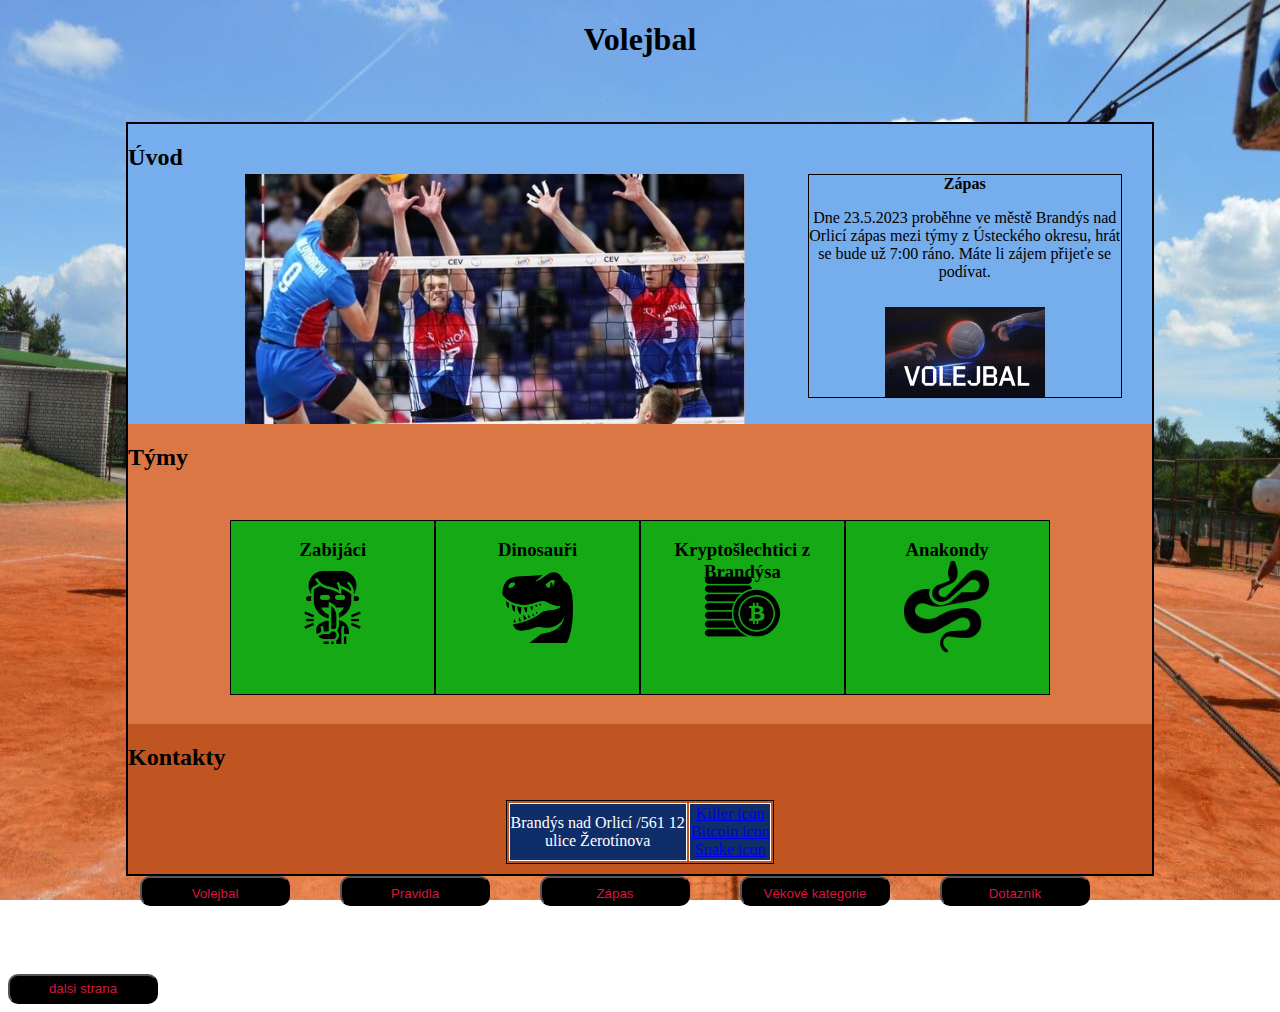
<file: index.html>
<!DOCTYPE html>
<html lang="cs">
<head>
    <meta charset="UTF-8">
    <meta http-equiv="X-UA-Compatible" content="IE=edge">
    <meta name="viewport" content="width=device-width, initial-scale=1.0">
    <link rel="stylesheet" href="css/style.css">
    <title>Document</title>
    
    
</head>
<body>
    <div>
    <h1 class="test">Volejbal</h1>
    </div>

    

<div class="kontejner">
    <div class="uvod">
        <div><h2>Úvod</h2></div>
        <div class="obrazek"></div>
        <div class="uvodni"> 
            <div class="volejbal2"></div>
            <div class="text"><strong>Zápas</strong><p>Dne 23.5.2023 proběhne ve městě Brandýs nad Orlicí zápas mezi týmy z Ústeckého okresu, hrát se bude už 7:00 ráno. Máte li zájem přijeťe se podívat.</p>
            </div>

        </div>
    </div>

    <div class="tymy">
        <h2>Týmy</h2>
            <div class="tym">
                <div class="jedna"><h3>Zabijáci</h3></div>
                <div class="dva"><h3>Dinosauři</h3></div>
                <div class="tri"><h3>Kryptošlechtici z Brandýsa</h3></div>
                <div class="ctyri"><h3>Anakondy</h3></div>
            </div>
    </div>

    <div class="kontakty">
        <h2 style="color: black;">Kontakty</h2>
            <table class="odkazy">
                <tr>
                    <td><div>Brandýs nad Orlicí /561 12</div>
                    <div>ulice Žerotínova</div></td>
                    <td><a href="https://www.flaticon.com/free-icons/serial-killer" title="serial killer icons">Killer icon</a><br>
        
                    <a href="https://www.flaticon.com/free-icons/blockchain" title="blockchain icons">Bitcoin icon</a><br>
                    <a href="https://www.flaticon.com/free-icons/snake" title="snake icons">Snake icon</a></td>
                   
                

                
                
                    
                </tr>
            </table>
    </div>
    

   

</div>



  <div class="navigace">
    <div class="lista">
        <a href="index.html" class="styly"><button class="navbutton">Volejbal</button></a>
    </div>
    <div class="lista">
        <a href="druha.html" class="styly"><button class="navbutton">Pravidla</button></a>
    </div>
    <div class="lista">
        <a href="treti.html" class="styly"><button class="navbutton">Zápas</button></a>
    </div>
    <div class="lista">
        <a href="ctvrta.html" class="styly"><button class="navbutton">Věkové kategorie</button></a>
    </div>
    <div class="lista">
        <a href="pata.html" class="styly"><button class="navbutton">Dotazník</button></a>
    </div>


</div>


 <div class="tlacitko">
        <a href="druha.html" class="odkaz"><button class="next">dalsi strana</button></a><br>

</div>






</body>
</html>
</file>
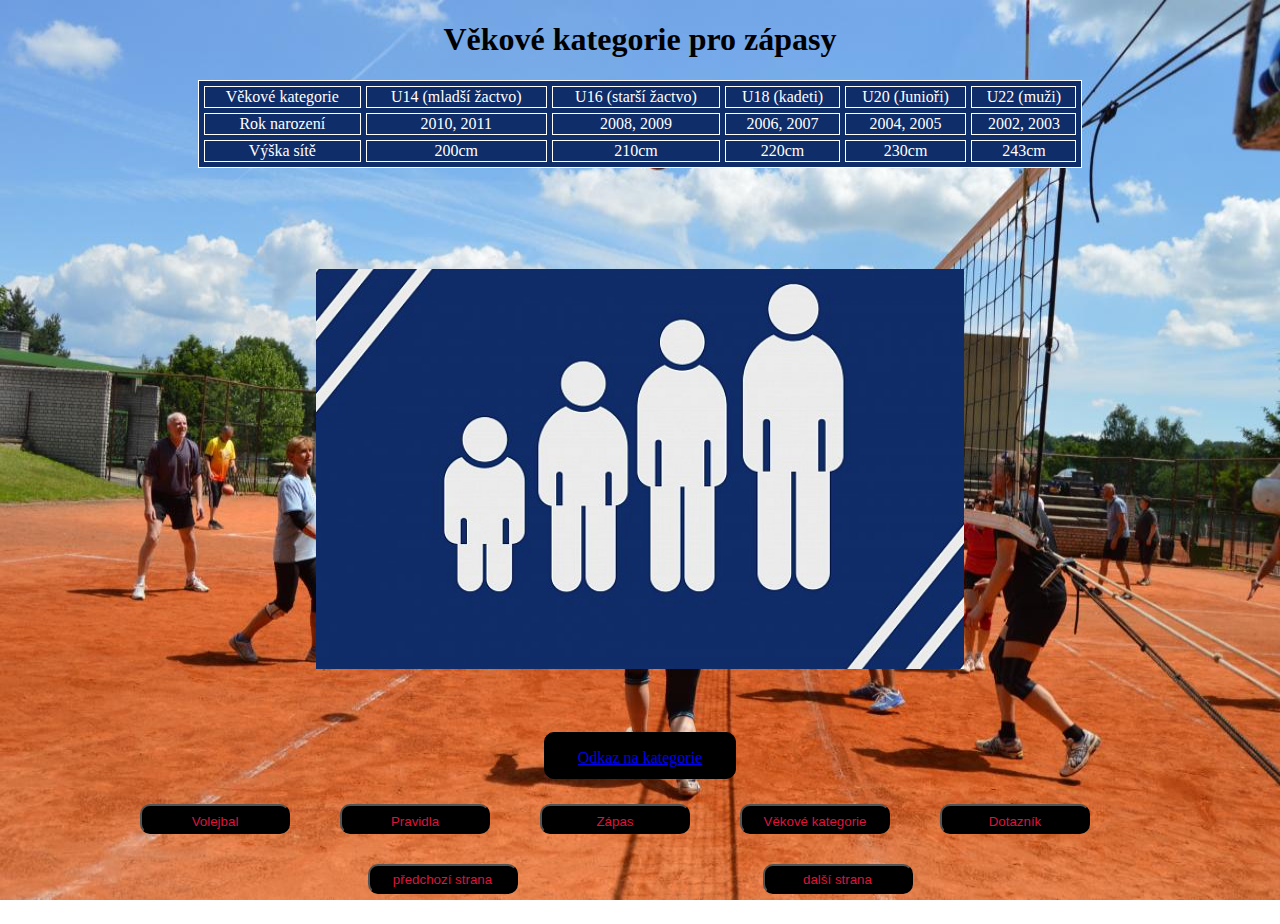
<file: ctvrta.html>
<!DOCTYPE html>
<html lang="cs">
<head>
    <meta charset="UTF-8">
    <meta http-equiv="X-UA-Compatible" content="IE=edge">
    <meta name="viewport" content="width=device-width, initial-scale=1.0">
    <link rel="stylesheet" href="css/style.css">
    <title>Document</title>
    
</head>
<body>
    
<table class="vekove">
    <title>Věkové kategorie pro zápasy</title>
    <h1>Věkové kategorie pro zápasy</h1>
    <tr>
        <td>Věkové kategorie</td>
        <td>U14 (mladší žactvo)</td>
        <td>U16 (starší žactvo)</td>
        <td>U18 (kadeti)</td>
        <td>U20 (Junioři)</td>
        <td>U22 (muži)</td>
    </tr>
    <tr>
        <td>Rok narození</td>
        <td>2010, 2011</td>
        <td>2008, 2009</td>
        <td>2006, 2007</td>
        <td>2004, 2005</td>
        <td>2002, 2003</td>
    </tr> 
        
    <tr>
        <td>Výška sítě</td>
        <td>200cm</td>
        <td>210cm</td>
        <td>220cm</td>
        <td>230cm</td>
        <td>243cm</td>
    </tr>
</table>
    <div class="ctvrtyobraz">
         

    </div>
   <div class="odkazkategorie">
    <p><a href="https://www.volejbal.cz/zmena-vekovych-kategorii-2280.html">Odkaz na kategorie</a></p>
    
   </div>


















   <div class="navigace">
    <div class="lista">
        <a href="index.html"><button class="navbutton">Volejbal</button></a>
    </div>
    <div class="lista">
        <a href="druha.html"><button class="navbutton">Pravidla</button></a>
    </div>
    <div class="lista">
        <a href="treti.html"><button class="navbutton">Zápas</button></a>
    </div>
    <div class="lista">
        <a href="ctvrta.html"><button class="navbutton">Věkové kategorie</button></a>
    </div>
    <div class="lista">
        <a href="pata.html"><button class="navbutton">Dotazník</button></a>
    </div>




<div class="stranky">
    <div class="predchozi">
         <a href="treti.html" class="odkaz"><button class="next">předchozí strana</button></a>
    </div>
     <div class="dalsi">
         <a href="pata.html" class="odkaz"><button class="next">další strana</button></a>
     </div>
 </div>
</body>
</html>
</file>
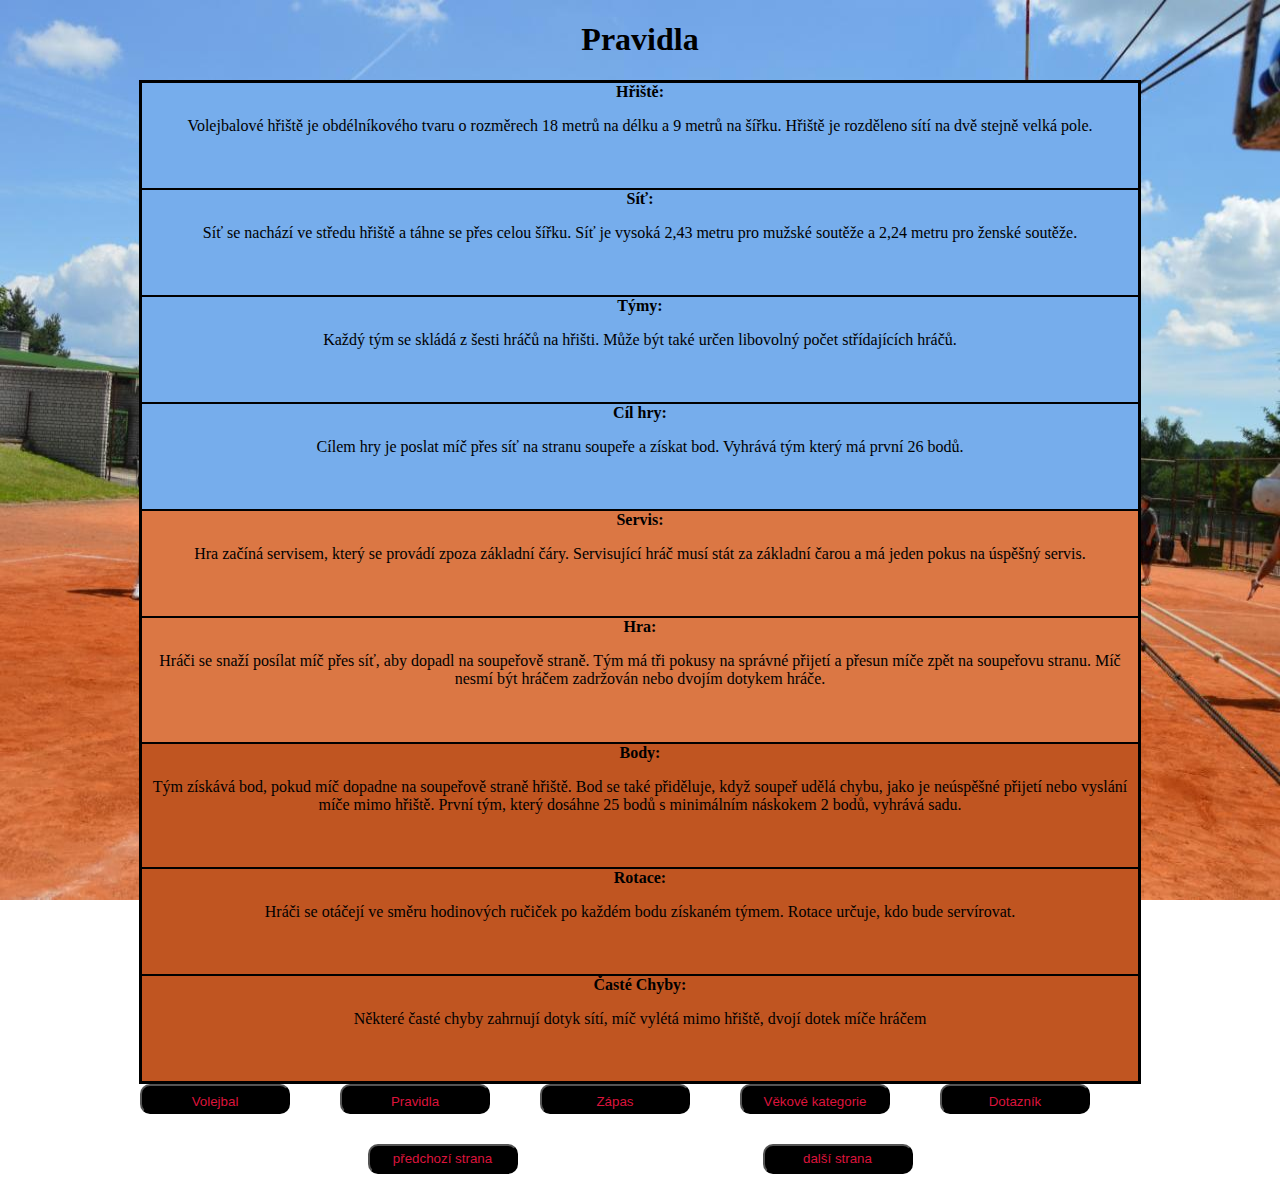
<file: druha.html>
<!DOCTYPE html>
    <html lang="cs">
    <head>
        <meta charset="UTF-8">
        <meta http-equiv="X-UA-Compatible" content="IE=edge">
        <meta name="viewport" content="width=device-width, initial-scale=1.0">
        <title>Document</title>
        <link rel="stylesheet" href="css/style.css">
    </head>
    
        
    

    
    
    
    
   
    
    <body>
    <title>Pravidla</title>

   

    <h1>Pravidla</h1>
    <div class="tretikontejner">
        <div class="hriste">
            <strong>Hřiště:</strong>
            <p>Volejbalové hřiště je obdélníkového tvaru o rozměrech 18 metrů na délku a 9 metrů na šířku.
                Hřiště je rozděleno sítí na dvě stejně velká pole.</p>
        </div>
        <div class="sit">
            <strong>Síť:</strong>
            <p>Síť se nachází ve středu hřiště a táhne se přes     celou šířku.
                Síť je vysoká 2,43 metru pro mužské soutěže a 2,24 metru pro ženské soutěže.</p>
        </div>
        <div class="tymosy">
            <strong>Týmy:</strong>
               <p>Každý tým se skládá z šesti hráčů na hřišti.
                Může být také určen libovolný počet střídajících hráčů.</p>
        </div>
        <div class="cil">
            <strong>Cíl hry:</strong>
            <p>Cílem hry je poslat míč přes síť na stranu soupeře a získat bod. Vyhrává tým který má první 26 bodů.</p>
        </div>
        <div class="servis">
            <strong>Servis:</strong>
             <p>Hra začíná servisem, který se provádí zpoza základní čáry.
                Servisující hráč musí stát za základní čarou a má jeden pokus na úspěšný servis.</p>
        </div>
        <div class="hra">
            <strong>Hra:</strong>
            <p>Hráči se snaží posílat míč přes síť, aby dopadl na soupeřově straně.
                Tým má tři pokusy na správné přijetí a přesun míče zpět na soupeřovu stranu.
                Míč nesmí být hráčem zadržován nebo dvojím dotykem hráče.</p>
        </div>
        <div class="body">
            <strong>Body:</strong>
            <p>Tým získává bod, pokud míč dopadne na soupeřově straně hřiště.
                Bod se také přiděluje, když soupeř udělá chybu, jako je neúspěšné přijetí nebo vyslání míče mimo hřiště.
                První tým, který dosáhne 25 bodů s minimálním náskokem 2 bodů, vyhrává sadu.</p>
        </div>
        <div class="rotace">
            <strong>Rotace:</strong>
            <p>Hráči se otáčejí ve směru hodinových ručiček po každém bodu získaném týmem.
                Rotace určuje, kdo bude servírovat.</p>
        </div>
        <div class="chyby">
            <strong> Časté Chyby:</strong>
            <p>Některé časté chyby zahrnují dotyk sítí, míč vylétá mimo hřiště, dvojí dotek míče hráčem</p>
        </div>
    
    </div>
    
    
    
    
    
     <div class="navigace">
        <div class="lista">
            <a href="index.html"><button class="navbutton">Volejbal</button></a>
        </div>
        <div class="lista">
            <a href="druha.html"><button class="navbutton">Pravidla</button></a>
        </div>
        <div class="lista">
            <a href="treti.html"><button class="navbutton">Zápas</button></a>
        </div>
        <div class="lista">
            <a href="ctvrta.html"><button class="navbutton">Věkové kategorie</button></a>
        </div>
        <div class="lista">
            <a href="pata.html"><button class="navbutton">Dotazník</button></a>
        </div>
    
    
    
    
    
    
    
    
    
    
    
    <div class="stranky">
        <div class="predchozi">
             <a href="index.html" class="odkaz"><button class="next">předchozí strana</button></a>
        </div>
         <div class="dalsi druhytl">
             <a href="treti.html" class="odkaz"><button class="next">další strana</button></a>
         </div>
     </div>

    </body>
    </html>
</file>
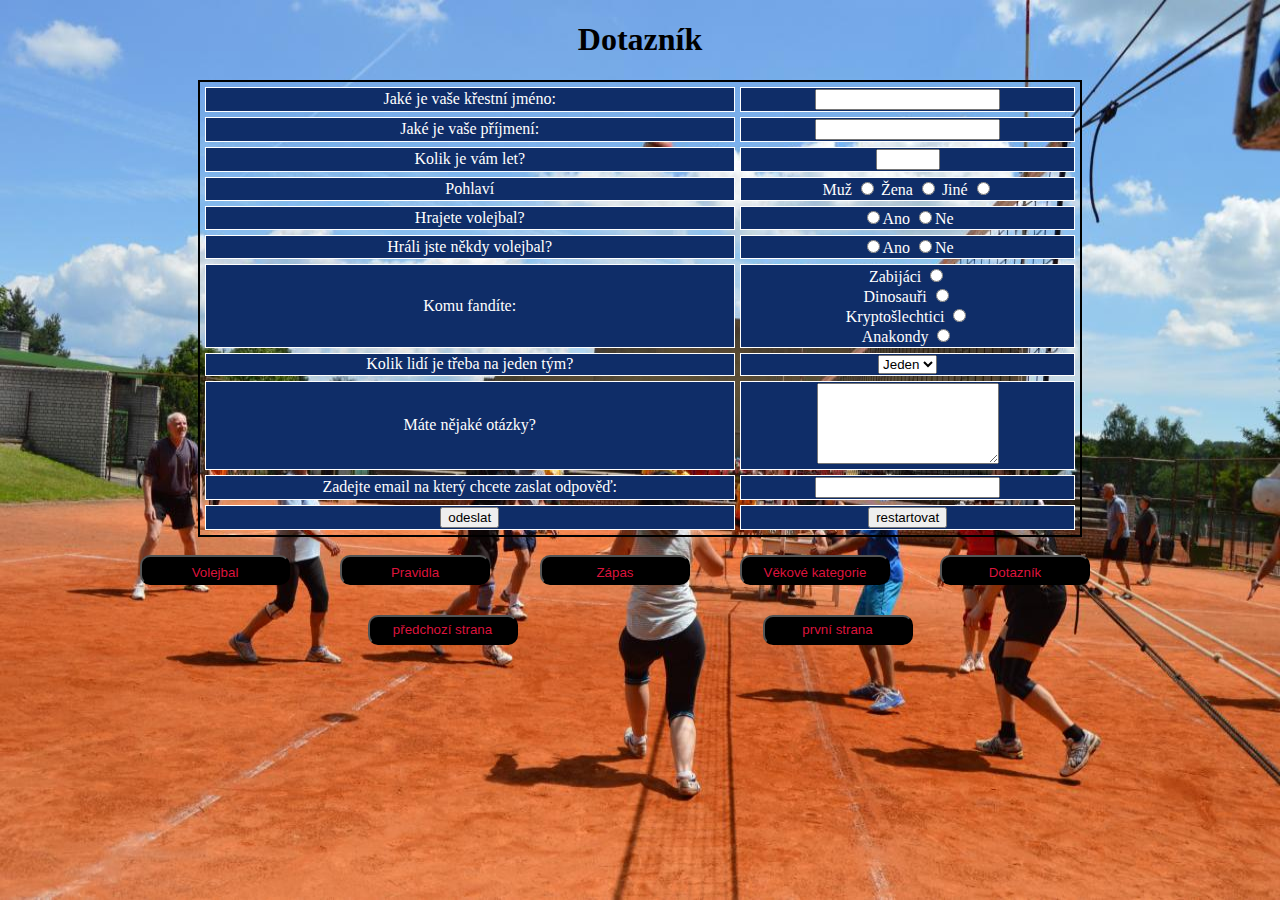
<file: pata.html>
<!DOCTYPE html>
<html lang="cs">
<head>
    <meta charset="UTF-8">
    <meta http-equiv="X-UA-Compatible" content="IE=edge">
    <meta name="viewport" content="width=device-width, initial-scale=1.0">
    <title>Document</title>
    <link rel="stylesheet" href="css/style.css">
</head>
<body>
    





 



    <table class="dotaznik">
        <h1>Dotazník</h1>
        <form>
    <tr class="bila">
        <td>
            <label for="otazka1">Jaké je vaše křestní jméno:</label>
        </td>
        <td>
            <input type="text" name="otazka1" id="jmeno" required>
        </td>
    </tr>
    <tr class="bila">
        <td>
            <label for="otazka1,5">Jaké je vaše příjmení:</label>
        </td>
        <td>
            <input type="text" name="otazka1,5" id="prijmeni" required>
        </td>
    </tr>
    <tr class="bila">
        <td>
            <label for="otakza2">Kolik je vám let?</label>
        </td>
        <td>
            <input type="number" name="otazka2" id="vek" min="15" max="120" required>
        </td>
    </tr>
    <tr class="bila">
        <td>
            <label for="pohlavi">Pohlaví</label>
        </td>
        <td>
            <label for="pohlavi">Muž</label>
            <input type="radio" name="pohlavi" id="Muž" value="Muž">
            <label for="pohlavi">Žena</label>
            <input type="radio" name="pohlavi" id="Žena" value="Žena">
            <label for="pohlavi">Jiné</label>
            <input type="radio" name="pohlavi" id="Jiné" value="Jiné">

        </td>
    </tr>
    <tr class="bila">
        <td>
            <label for="otakza3">Hrajete volejbal?</label>
            
        </td>
        <td>
            <input type="radio" name="otakza3" id="ano">Ano
            <input type="radio" name="otakza3" id="ne">Ne
        </td>
    </tr>

    <tr class="bila">
        <td>
            <label for="otazka4">Hráli jste někdy volejbal?</label>
        </td>
        <td>
            <input type="radio" name="otazka4" id="ano">Ano
            <input type="radio" name="otazka4" id="ne">Ne
        </td>
    </tr>

    
    <tr class="bila">
        <td>
            <label for="fanousci">Komu fandíte:</label>
        </td>
        <td>
            <label for="fanousci">Zabijáci</label>
            <input type="radio" name="fanousci" id="zabijaci"><br>
            <label for="fanousci">Dinosauři</label>
            <input type="radio" name="fanousci" id="dinosauri"><br>
            <label for="fanousci">Kryptošlechtici</label>
            <input type="radio" name="fanousci" id="Kryptoslechtici"><br>
            <label for="fanousci">Anakondy</label>
            <input type="radio" name="fanousci" id="anakondy">
        </td>
    </tr>
    <tr>

        <td><label for="seznam">Kolik lidí je třeba na jeden tým?</label></td>
        <td>
            <select>
            <ol>
                
                <option>Jeden</option>
                <option>Dva</li>
                <option>Tři</option>
                <option>Čtyři</option>
                <option>Pět</option>
                <option>Šest</option>


            </ol>


        
        </td>
            </select>
    </tr>
    <tr class="bila">
        <td>
            <label for="otakza6">Máte nějaké otázky?</label>
        </td>
        <td>
            <textarea name="otazka6" id="otazky" cols="20" rows="5" maxlength="80"></textarea>
        </td>
    </tr>
    <tr class="bila">
        <td>
            <label for="email">Zadejte email na který chcete zaslat odpověď:</label>
        </td>
        <td>
            <input type="email" name="email" id="email">
        </td>
    </tr>
    <tr class="bila">
        <td>
            <label for="odeslat"></label>
            <input type="submit" value="odeslat">
        </td>
        <td>
            <label for="restartovat"></label>
            <input type="reset" value="restartovat">
        </td>
    </tr>
    </form>
    </table>
    





    <br>
    <div class="navigace">
        <div class="lista">
            <a href="index.html"><button class="navbutton">Volejbal</button></a>
        </div>
        <div class="lista">
            <a href="druha.html"><button class="navbutton">Pravidla</button></a>
        </div>
        <div class="lista">
            <a href="treti.html"><button class="navbutton">Zápas</button></a>
        </div>
        <div class="lista">
            <a href="ctvrta.html"><button class="navbutton">Věkové kategorie</button></a>
        </div>
        <div class="lista">
            <a href="pata.html"><button class="navbutton">Dotazník</button></a>
        </div>





        <div class="stranky">
           <div class="predchozi problem1">
                <a href="ctvrta.html" class="odkaz"><button class="next">předchozí strana</button></a>
           </div>
            <div class="dalsi">
                <a href="index.html" class="odkaz"><button class="next">první strana</button></a>
            </div>
        </div>
</body>
</html>
</file>
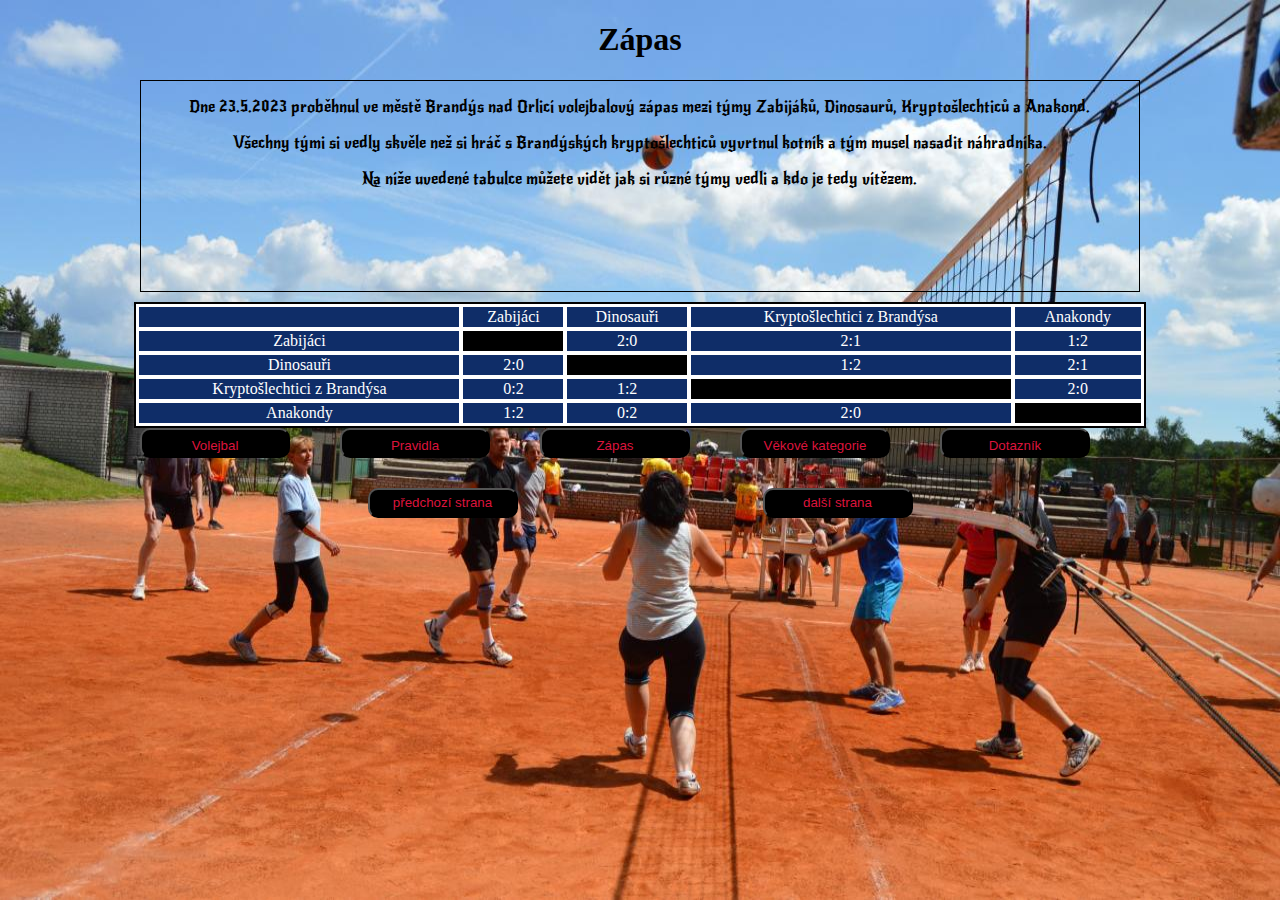
<file: treti.html>
<!DOCTYPE html>
<html lang="cs">
<head>
    <meta charset="UTF-8">
    <meta http-equiv="X-UA-Compatible" content="IE=edge">
    <meta name="viewport" content="width=device-width, initial-scale=1.0">
    <title>Document</title>
    <link rel="stylesheet" href="css/style.css">
    <link rel="preconnect" href="https://fonts.googleapis.com">
<link rel="preconnect" href="https://fonts.gstatic.com" crossorigin>
<link href="https://fonts.googleapis.com/css2?family=New+Rocker&display=swap" rel="stylesheet">

</head>
<body>

    



    







    <h1>Zápas</h1>



    <div class="info">
        <p>Dne 23.5.2023 proběhnul ve městě Brandýs nad Orlicí volejbalový zápas mezi týmy Zabijáků, Dinosaurů, Kryptošlechticů a Anakond.</p>
        <p>Všechny tými si vedly skvěle než si hráč s Brandýských kryptošlechticů vyvrtnul kotník a tým musel nasadit náhradníka.</p>
        <p>Na níže uvedené tabulce můžete vidět jak si různé týmy vedli a kdo je tedy vítězem.</p>
        <p></p>








    </div>










    <table class="tabulka1">
        <tr>
            <td>   </td>
            <td>Zabijáci</td>
            <td>Dinosauři</td>
            <td>Kryptošlechtici z Brandýsa</td>
            <td>Anakondy</td>

        </tr>
        <tr>
            <td>Zabijáci</td>
            <td class="black"></td>
            <td>2:0</td>
            <td>2:1</td>
            <td>1:2</td>

        </tr>
        <tr>
            <td>Dinosauři</td>
            <td>2:0</td>
            <td class="black"></td>
            <td>1:2</td>
            <td>2:1</td>

        </tr>
        <tr>
            <td>Kryptošlechtici z Brandýsa</td>
            <td>0:2</td>
            <td>1:2</td>
            <td class="black"></td>
            <td>2:0</td>
 
        </tr>
        <tr>
            <td>Anakondy</td>
            <td>1:2</td>
            <td>0:2</td>
            <td>2:0</td>
            <td class="black"></td>

            

    </table>
     <div class="navigace">
                <div class="lista">
                    <a href="index.html"><button class="navbutton">Volejbal</button></a>
                </div>
                <div class="lista">
                    <a href="druha.html"><button class="navbutton">Pravidla</button></a>
                </div>
                <div class="lista">
                    <a href="treti.html"><button class="navbutton">Zápas</button></a>
                </div>
                <div class="lista">
                    <a href="ctvrta.html"><button class="navbutton">Věkové kategorie</button></a>
                </div>
                <div class="lista">
                    <a href="pata.html"><button class="navbutton">Dotazník</button></a>
                </div>
                
        <div class="stranky">
           <div class="predchozi">
                <a href="druha.html" class="odkaz"><button class="next">předchozí strana</button></a>
           </div>
            <div class="dalsi">
                <a href="ctvrta.html" class="odkaz"><button class="next">další strana</button></a>
            </div>
        </div>
   </body>
</html>
</file>
<file: css/style.css>
.test {
    text-align: center;

}
a.odkaz{
    color: crimson;
    transition-duration: 0.4s;

}
button{
    background-color: black;
    width: 150px;
    height: 30px;
    margin-bottom: 25px;
    border-radius: 10px;

}
a:hover{
    color:white ;
    

}




.kontejner{
    display: flex;
    flex-direction: column;
    height: 750px;
    width: 81%;
    border: solid black 2px;
    align-items: center;
    flex-wrap: wrap;
    margin: auto;
    background-color: white;
    

}
.uvod{
    display: flex;
    flex-direction: row ;
    background-color: rgb(118, 173, 236);
    flex: 2;
    width: 100%;



}
.tymy{
    flex: 2;
    width: 100%;
    background-color: rgb(219, 119, 68);
    display: flex;
    flex-direction: column;


}
.tym{
    display: flex;
    flex-flow: row nowrap;
    flex-direction: row;
    text-align: center;
    background-color: white;
    height: 175px;
    width: 80%;
    margin: auto;
    background-color: rgb(21, 170, 21);
    min-width: 80%;
    

}
.kontakty{
    display: flex;
    flex-direction:column;
    flex: 1;
    width: 100%;
    background-color: rgb(192, 85, 33);
    color: white;
    
}
.tlacitko{
    margin-left:74% ;
    padding-top: 5px;
    
    margin-top: 70%;


}
body{
    background-image: url(../volejbal_1.jpg) ;
    background-repeat: no-repeat;
    background-size: 100% 100%;
    background-position: center;
    background-attachment: fixed;

    
}

.tabulka1{
    width: 80%;
height: 50%;
text-align: center;


}
.jedna{
    flex: 1;
    border: solid 1px black;
    background-repeat: no-repeat;
    background-position:center;
    background-image: url(../serial-killer.png);
    background-size: 36%;
    
    
}
.dva{
    flex: 1;
    border: solid 1px black;
    background-repeat: no-repeat;
    background-position:center;
    background-image: url(../dinosaur.jpg);
    background-size: 35%;
}
.tri{
    flex: 1;
    border: solid 1px black;
    background-image: url(../bitcoin.png);
    background-repeat: no-repeat;
    background-position:center;
    background-size: 40%;
    

}
.ctyri{
    flex: 1;
    border: solid 1px black;
    background-image: url(../snake.png) ;
    background-size: 50%;
    background-repeat: no-repeat;
    background-position:center;
    

}
.obrazek{
    background-image:url(../zapas.jpg);
    flex: 2;
    background-size: 80%;
    background-repeat: no-repeat;
    margin-top: 50px;
    background-position: center;
    max-height: 100%;
   

}
.uvodni{
    flex: 1;
    margin-top: 50px;
    margin-right: 30px;
    border: solid 1px black;
    height: 74%;
    text-align: center;
    background-image: url(../volejbal2.jpg);
    background-repeat: no-repeat;
    background-size: 160px;
    background-position: bottom, center;
    
    
}
.volejbal2{
    flex: 1;
    position: fixed;


}
.text{
    flex: 1;


}
.pravadolni{
    flex: 1;
    

}
.levadolni{
    flex: 1;


}
.support{
    flex-direction: row;


}
.odkazy{
    border: solid black 1px;
    margin: auto;

}
.tabulka1, td, tr{
    border: solid black 2px;
    text-align: center;
    margin: auto;
    background-color: white;
    min-width: 80%;
    max-width: 1100px;
    color: white;


}
td.stranky, tr.stranky{
    border: none;
    background: none;

}
.black{
    background-color: black;


}
.predchozi{
    margin-top: 5%;
    transition-duration: 0.4s;


}
.dalsi{
    margin-left: 57%;
    margin-top: 5%;
    transition-duration: 0.4s;

}
.stranky{
    display: flex;
    flex-direction: row;
    width: 500px;
    height: 90px;
    width: 79%;
    margin: auto;
    min-width: 79%;
   
  

    
}
.info{
    border: solid black 1px;
    width: 79%;
    height: 25%;
    margin: auto;
    margin-bottom: 10px;
    text-align: center;
    font-family: 'New Rocker', cursive;
    max-width: 1100px;
    min-height: 210px;

}
.tretikontejner{
    display: flex;
    flex-direction: column;
    border: black 2px solid;
    height: 85%;
    width:79% ;
    margin: auto;
    text-align: center;
    min-height: 1000px;
    


}
h1{
    text-align: center;


}
.hriste{
    flex: 1;
    border: black 1px solid;
    background-color: rgb(118, 173, 236);
}
.sit{
    flex: 1;
    border: black 1px solid;
    background-color: rgb(118, 173, 236);


}
.tymosy{
    flex: 1;
    border: black 1px solid;
    background-color: rgb(118, 173, 236);

}
.cil{
    flex: 1;
    border: black 1px solid;
    background-color: rgb(118, 173, 236);

}
.servis{
    flex: 1;
    border: black 1px solid;
    background-color: rgb(219, 119, 68);

}
.hra{
    flex: 1;
    border: black 1px solid;
    background-color: rgb(219, 119, 68);


}
.body{
    flex: 1;
    border: black 1px solid;
    background-color: rgb(192, 85, 33);
}
.rotace{
    flex: 1;
    border: black 1px solid;
    background-color: rgb(192, 85, 33);
}
.chyby{
    flex: 1;
    border: black 1px solid;
    background-color: rgb(192, 85, 33);

}
.odkaz{
    color: crimson;


}
.dotaznik{
    width: 70%;
    height: 70%;
    text-align: center;
    margin: auto;
    padding: 0%;
    border-spacing: 5px;
    flex-wrap: nowrap;
    border: 2px black solid;
    max-width: 1100px;
    position: relative;
    
    
}

.vekove{
    border:solid white 1px ;
    width: 70%;
    height: 70%;
    text-align: center;
    margin: auto;
    border-spacing: 5px;
    color: white;

   
   

}
.ctvrtyobraz{
    margin: auto;
    background-image: url(../image_282.jpg);
    background-repeat: no-repeat;
    width: 70%;
    height: 400px;
    background-position: bottom, center;
    background-size: 101%;
    background-position: center;
    margin-top: 8%;
    max-width: 648px;

}
.vekove, tr, td {
    background-color: rgb(15, 45, 104);
    border: 1px white solid;
}
.odkazkategorie{
    margin: auto;
    border: solid black 1px;
    width: 15%;
    height: 45px;
    padding: 0%;
    margin-top:5% ;
    background-color: black;
    margin-bottom: 25px;
    border-radius: 10px;
    color: crimson;
    text-align: center;
    
}
.nechapu{
    color: crimson;

}
.next{
    color: crimson;

}

@media screen and (max-width:750px)
{
    .tym{
        flex-wrap: wrap;
        height: 80%;
        text-align: left;
        background-size: 40%;
    }  
    .uvodni{
        background-size:45% ;


    }
    .text{
        font-size: small;


    }
    .volejbal2{
        background-image: none;


    }
    .obrazek{
        background-size: 90%;

    }
    .tlacitko, .dalsi, .predchozi, .next{
        margin: auto;

    }
    .tabulka1{
        flex-wrap: wrap;


    }
    .druhytl{
        




    }
    .tretikontejner{
        height: 120%;


    }
}
@media screen and (min-width:800px) 
{
.tlacitko, .dalsi, .predchozi, .next{
    margin: auto;
    }
    
}
@media screen and (min-width:300px)
{
    .kontejner{
        margin-top: 5%;

    }
    .tlacitko{
       
        margin: auto;
    }

}
@media screen and (max-height:200px)
{
    .tretikontejner{
        height:900%;

    }
    .text{
        min-height: 200px;


    }
    .navigace{
      

    }
}

.navigace{
    width: 81%;
    margin: auto;
    margin-bottom: 5%;
    height: 30px;
    display: flex;
    flex-direction: row;
    flex-wrap:wrap ;
    margin-bottom: 5%;
    max-width: 1000px;
    
    
    

}
.lista{
    height: 100%;
    flex: 1;
    

}
.navbutton{
    color: crimson;
    cursor: crosshair;
    padding: 8px;

}
.navbutton:hover{
    color: white;
    transition-duration: 0.4s;
    background-color: crimson;


}
</file>
